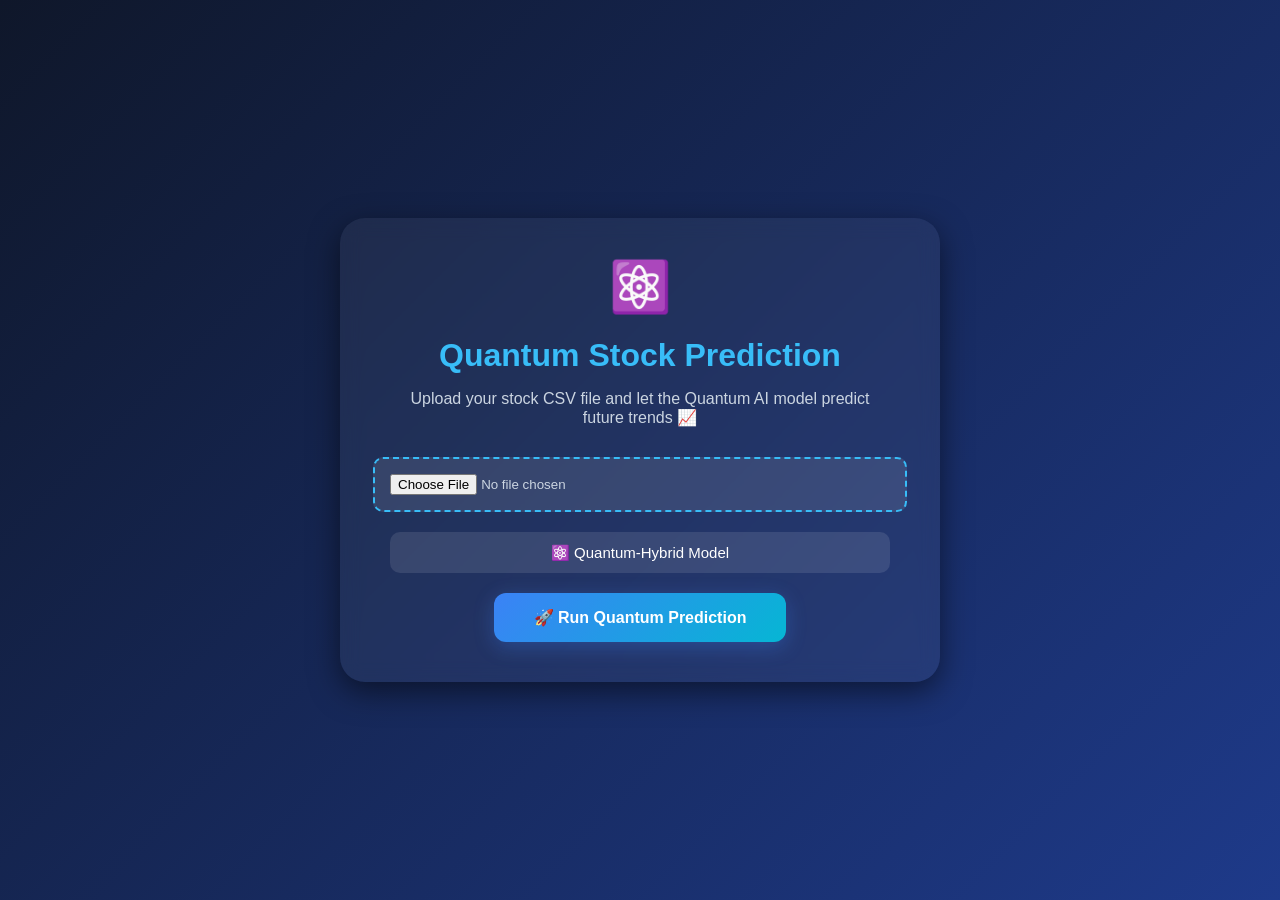
<file: templates/index.html>
<!DOCTYPE html>
<html lang="en">
<head>
    <meta charset="UTF-8">
    <title>Quantum Stock Prediction - Home</title>
    <style>
        /* ========== GLOBAL STYLES ========== */
        body {
            font-family: 'Segoe UI', Tahoma, Geneva, Verdana, sans-serif;
            background: linear-gradient(135deg, #0f172a 0%, #1e3a8a 100%);
            color: #fff;
            text-align: center;
            margin: 0;
            padding: 0;
            height: 100vh;
            display: flex;
            justify-content: center;
            align-items: center;
        }

        .container {
            background: rgba(255, 255, 255, 0.05);
            backdrop-filter: blur(10px);
            border-radius: 25px;
            padding: 40px 50px;
            width: 500px;
            box-shadow: 0 10px 30px rgba(0,0,0,0.5);
            animation: fadeIn 1s ease;
        }

        @keyframes fadeIn {
            from { opacity: 0; transform: scale(0.95); }
            to { opacity: 1; transform: scale(1); }
        }

        h1 {
            font-size: 2em;
            color: #38bdf8;
            margin-bottom: 10px;
            animation: glow 2s ease-in-out infinite alternate;
        }

        @keyframes glow {
            from { text-shadow: 0 0 10px #38bdf8, 0 0 20px #06b6d4; }
            to { text-shadow: 0 0 20px #06b6d4, 0 0 40px #3b82f6; }
        }

        p {
            color: #cbd5e1;
            margin-bottom: 30px;
        }

        /* ========== FORM STYLES ========== */
        form {
            display: flex;
            flex-direction: column;
            align-items: center;
            gap: 20px;
        }

        input[type="file"] {
            background: rgba(255,255,255,0.1);
            border: 2px dashed #38bdf8;
            border-radius: 10px;
            padding: 15px;
            width: 100%;
            color: #cbd5e1;
            cursor: pointer;
            transition: background 0.3s, border 0.3s;
        }

        input[type="file"]:hover {
            background: rgba(56,189,248,0.1);
            border-color: #06b6d4;
        }

        select {
            background: rgba(255,255,255,0.1);
            color: #fff;
            border: none;
            border-radius: 10px;
            padding: 12px 15px;
            width: 100%;
            font-size: 15px;
            outline: none;
            appearance: none;
            cursor: pointer;
            text-align: center;
        }

        select:hover {
            background: rgba(56,189,248,0.15);
        }

        /* ========== BUTTON STYLES ========== */
        button {
            background: linear-gradient(135deg, #3b82f6 0%, #06b6d4 100%);
            color: white;
            border: none;
            border-radius: 12px;
            padding: 15px 40px;
            font-size: 16px;
            font-weight: bold;
            cursor: pointer;
            transition: all 0.3s ease;
            box-shadow: 0 5px 20px rgba(59,130,246,0.3);
        }

        button:hover {
            transform: translateY(-3px);
            box-shadow: 0 10px 25px rgba(59,130,246,0.5);
        }

        button:active {
            transform: scale(0.98);
        }

        .quantum-icon {
            font-size: 50px;
            animation: rotate 6s linear infinite;
            margin-bottom: 15px;
        }

        @keyframes rotate {
            from { transform: rotate(0deg); }
            to { transform: rotate(360deg); }
        }

        /* ========== FOOTER ========== */
        .footer {
            margin-top: 25px;
            color: #94a3b8;
            font-size: 13px;
        }

        .footer a {
            color: #38bdf8;
            text-decoration: none;
        }

        .footer a:hover {
            text-decoration: underline;
        }

        @media (max-width: 600px) {
            .container {
                width: 85%;
                padding: 30px;
            }
        }
    </style>
</head>
<body>

    <div class="container">
        <div class="quantum-icon">⚛️</div>
        <h1>Quantum Stock Prediction</h1>
        <p>Upload your stock CSV file and let the Quantum AI model predict future trends 📈</p>

        <form action="/predict" method="post" enctype="multipart/form-data">
            <input type="file" name="file" accept=".csv" required>

            <select name="model_type" required>
                <option value="quantum">⚛️ Quantum-Hybrid Model</option>
            </select>

            <button type="submit">🚀 Run Quantum Prediction</button>
        </form>

    </div>

</body>
</html>
</file>
